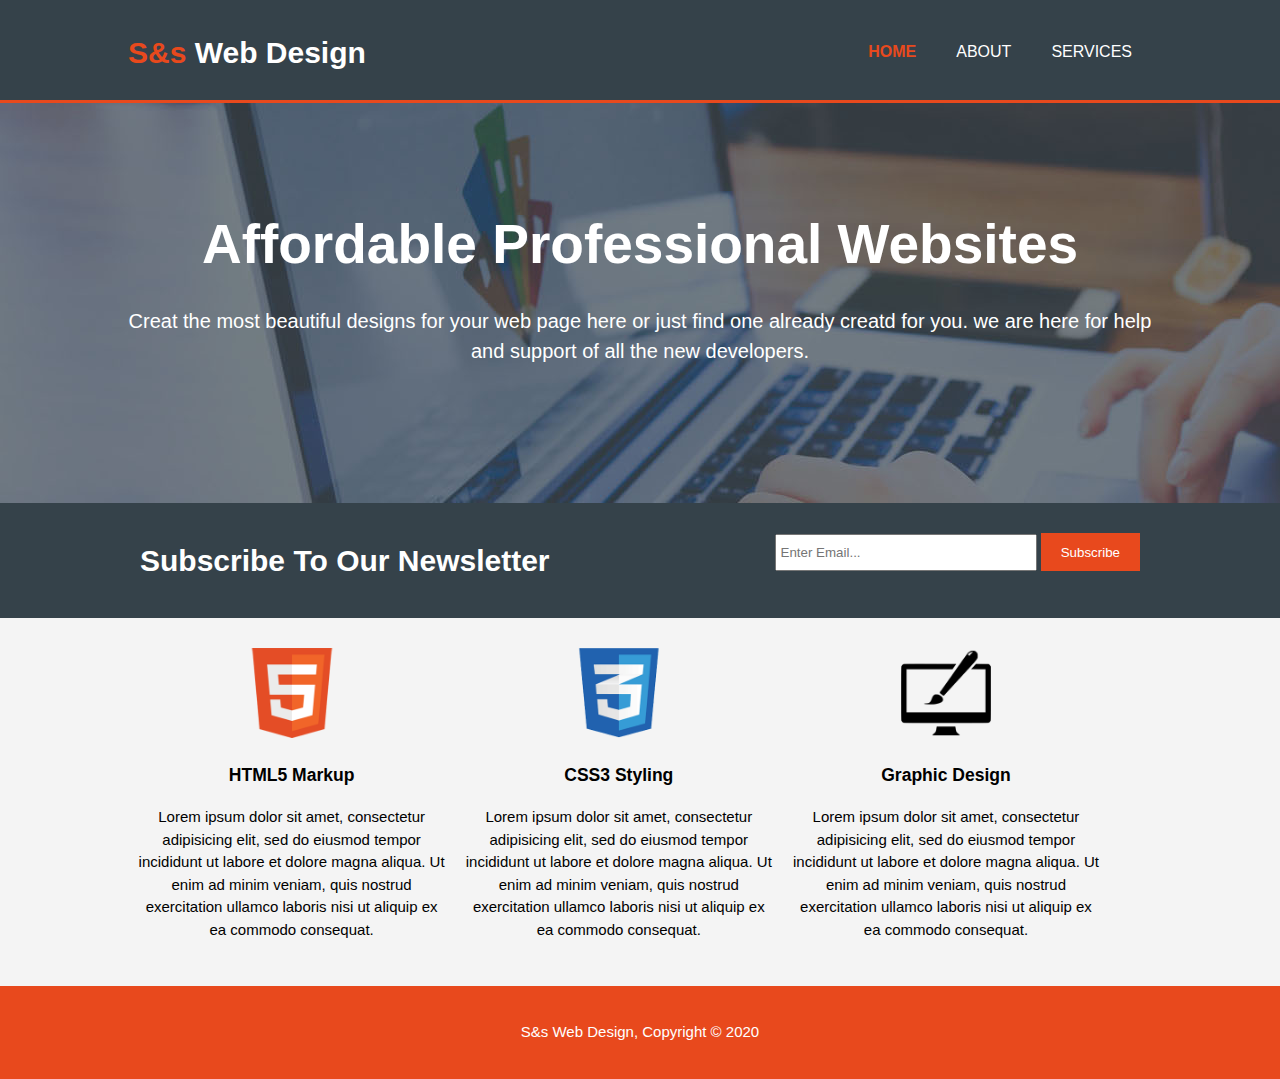
<file: acme/index.html>
<!DOCTYPE html>
<html lang="en" dir="ltr">
  <head>
    <meta charset="utf-8">
    <meta name="viewport" content="width=width-device">
    <meta name="description" content="Affordable and professional web design">
    <meta name="keywords" content="web design, Afordable web design,professional web design">
    <meta name="author" content="sadaf sayed">
    <title>S&s Website Design | Welcome</title>
    <link rel="stylesheet" href="./css/style.css">
  </head>
  <body>
    <header>
      <div class="container">
        <div id="branding"><h1><span class="highlight">S&s</span> Web Design</h1></div>
        <nav>
          <ul>
            <li class="current"><a href="index.html">HOME</a></li>
              <li><a href="about.html">ABOUT</a></li>
                <li><a href="services.html">SERVICES</a></li>
            </ul>
          </nav>

        </div>
      </header>
      <section id="showcase">
        <div class="container">
          <h1>Affordable Professional Websites</h1>
          <p>Creat the most beautiful designs for your web page here or
            just find one already creatd for you. we are here for help and support of all the new developers.</p>
          <div>
        </section>
        <section id="newsletter">
          <div class="container">
            <h1>Subscribe To Our Newsletter</h1>
            <form>
              <input type="email" placeholder="Enter Email...">
              <button type="submit" class="button-1">Subscribe</button>
              </form>
            </div>
          </section>
          <section id="boxes">
            <div class="container">
              <div class="box">
                <img src="./img/logo_html.png">
                <h3>HTML5 Markup</h3>
                <p>Lorem ipsum dolor sit amet, consectetur adipisicing elit, sed do eiusmod tempor incididunt ut labore et dolore magna aliqua.
                   Ut enim ad minim veniam, quis nostrud exercitation ullamco laboris nisi ut aliquip ex ea commodo consequat.</p>
                </div>
                <div class="box">
                    <img src="./img/logo_css.png">
                  <h3>CSS3 Styling</h3>
                  <p>Lorem ipsum dolor sit amet, consectetur adipisicing elit, sed do eiusmod tempor incididunt ut labore et dolore magna aliqua.
                     Ut enim ad minim veniam, quis nostrud exercitation ullamco laboris nisi ut aliquip ex ea commodo consequat.</p>
                  </div>
                  <div class="box">
                      <img src="./img/logo_brush.png">
                    <h3>Graphic Design</h3>
                    <p>Lorem ipsum dolor sit amet, consectetur adipisicing elit, sed do eiusmod tempor incididunt ut labore et dolore magna aliqua.
                       Ut enim ad minim veniam, quis nostrud exercitation ullamco laboris nisi ut aliquip ex ea commodo consequat.</p>
                    </div>
              </div>
            </section>
            <footer>
              <p>S&s  Web Design, Copyright &copy; 2020</p>
              </footer>

  </body>
</html>
</file>
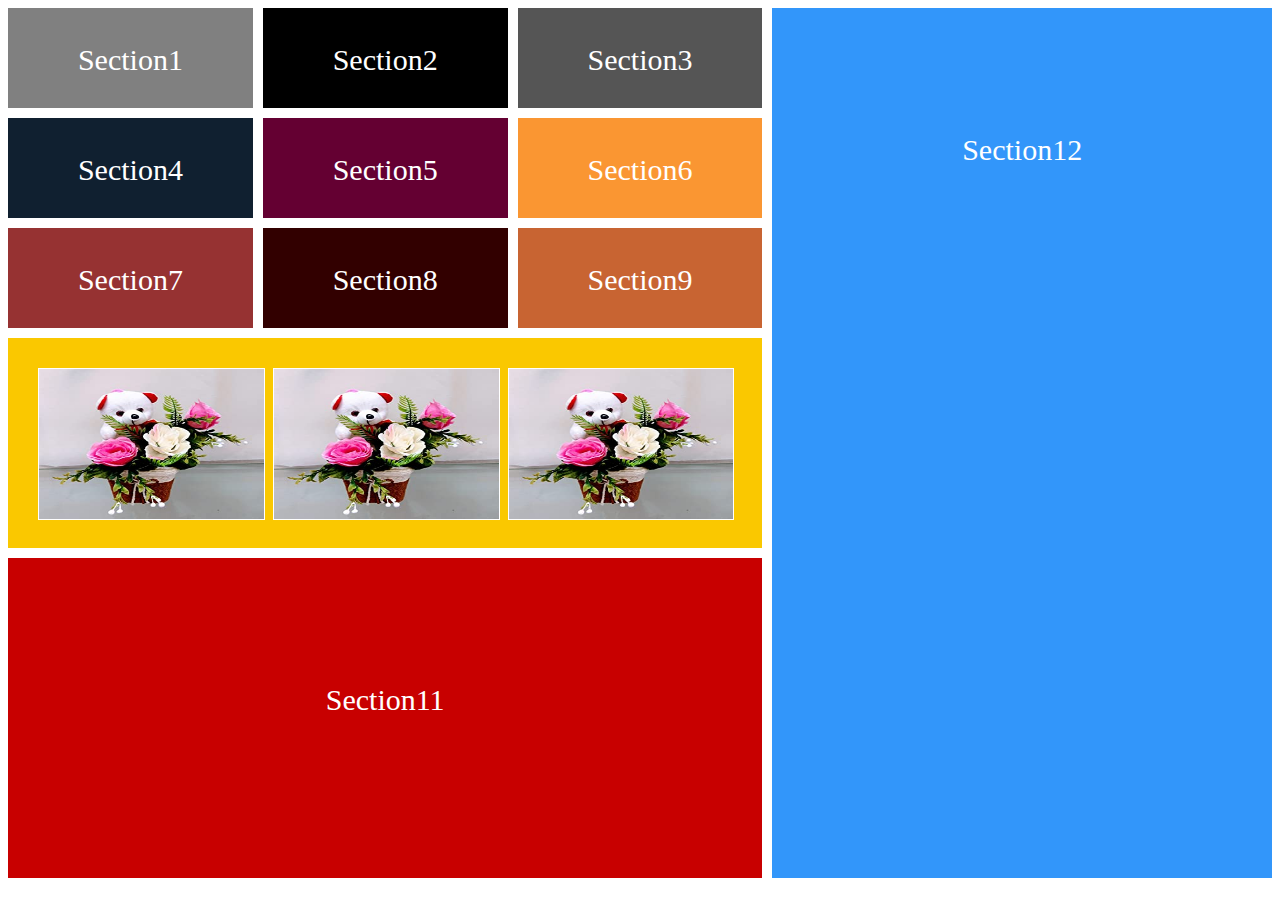
<file: css grid/index.html>
<!DOCTYPE html>
<html lang="en">
<head>
    <meta charset="UTF-8">
    <meta name="viewport" content="width=device-width, initial-scale=1.0">
    <link rel="stylesheet" type="text/css" href="style.css">
    <title>Document</title>
</head>
<body>
    <div class="container-grid">
        <div class="section1">Section1</div>
        <div class="section2">Section2</div>
        <div class="section3">Section3</div>
        <div class="section4">Section4</div>
        <div class="section5">Section5</div>
        <div class="section6">Section6</div>
        <div class="section7">Section7</div>
        <div class="section8">Section8</div>
        <div class="section9">Section9</div>
        <div class="section10">
            <div class="nestedgrid">
                <img src="teddy.jpg" >
                <img src="teddy.jpg" >
                <img src="teddy.jpg" >
                
            </div>
        </div>
        <div class="section11">Section11</div>
        <div class="section12">Section12</div>

        
    </div>
    
</body>
</html>
</file>
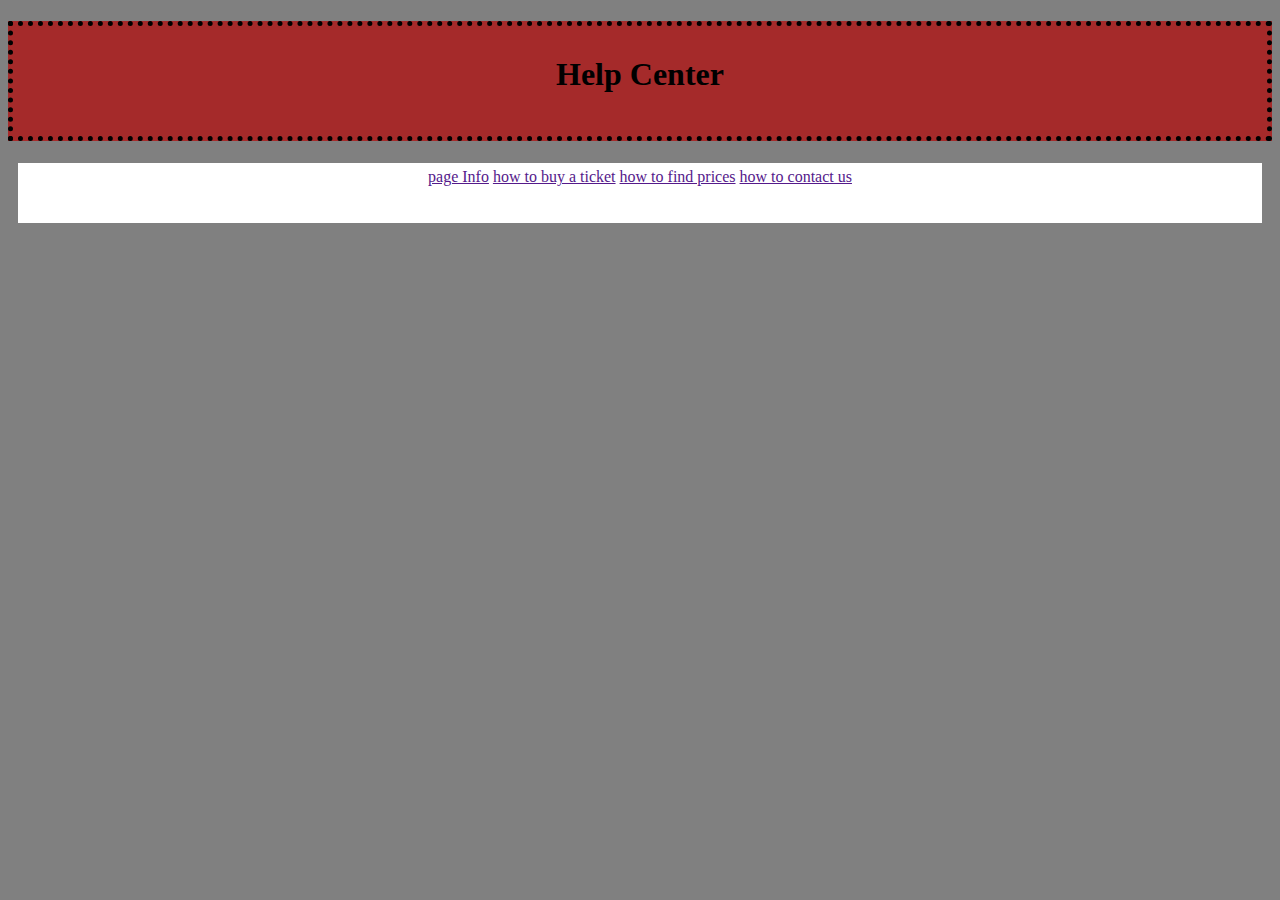
<file: help/index.html>
<!DOCTYPE html>
<html>
<head>
	<link type="text/css" rel="stylesheet" href="stylesheet.css">
  
  </head>
  <body>
  <h1> Help Center </h1>
  <div id="navbar">
      <ul>
          <li><a href="">page Info</a></li>
          <li><a href="">how to buy a ticket</a></li>
          <li><a href="">how to find prices</a></li>
          <li><a href="">how to contact us</a></li>
      </ul>
  </div>
  


















  </body>
  </html>
</file>
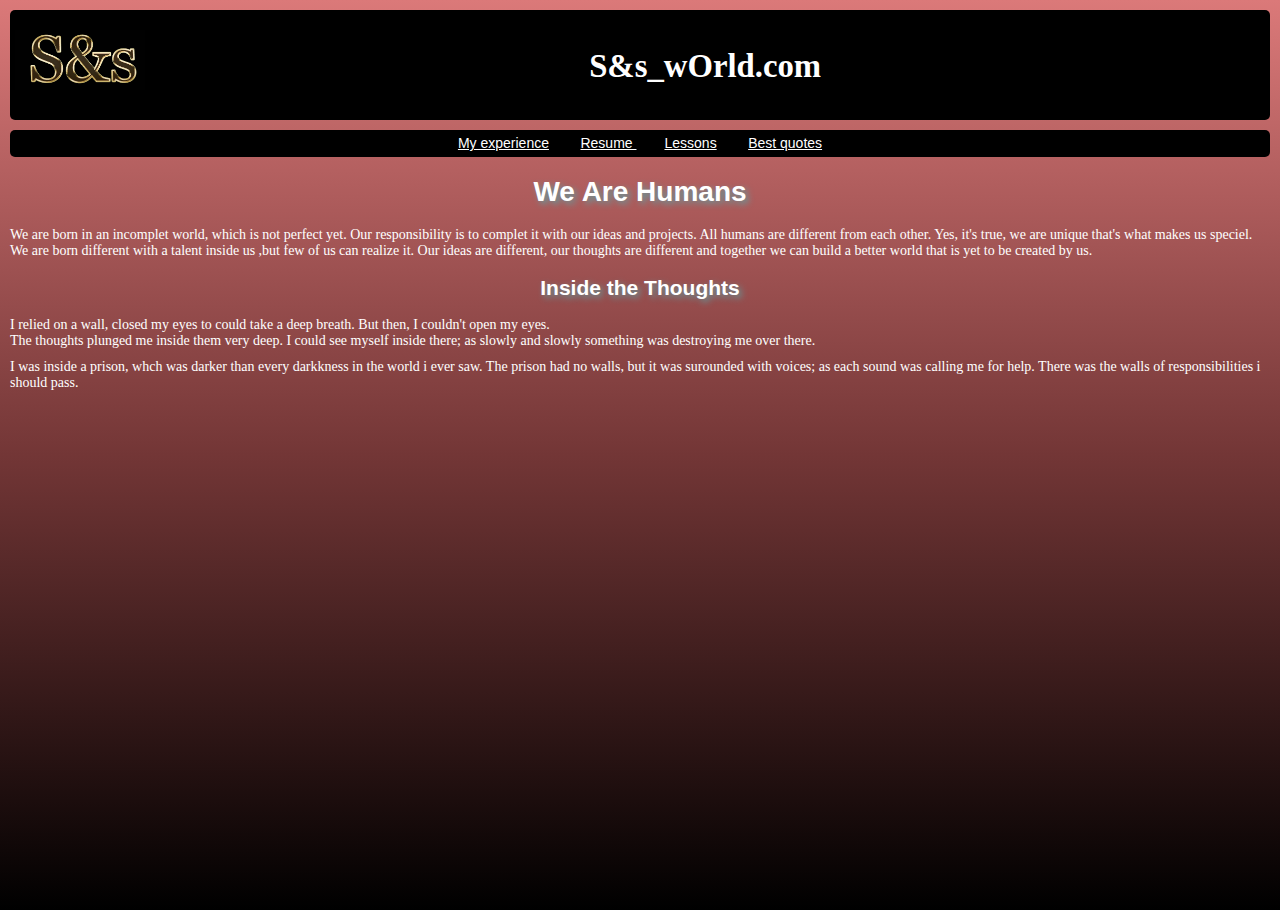
<file: my dream/index.html>
<!DOCTYPE html>
<html>
<title> My World </title>
<head>
  <link type="text/css" rel="stylesheet" href="stylesheet.css">
  </head>

  <body>
    <div id="header">
      <img src="hg.jpg" height="60px">

     
    <h3> S&s_wOrld.com </h3>
    </div>
    
  	
  
  		<div id="navbar">
  			<ul>
  				<li><a href=""> My experience</a> </li>
  				<li><a href=""> Resume </a></li>
  				<li><a href=""> Lessons</a> </li>
  				<li><a href=""> Best quotes</a> </li>
  			</ul>

  		</div>
  	
    <section>
    <h1> We Are Humans </h1>
    
    <div id="navbar">
      </div>
      <div class="para1">
        <p> 
          We are born in an incomplet world, which is not perfect yet. Our responsibility is to complet it with our ideas and projects.
          All humans are different from each other. Yes, it's true, we are unique that's what makes us speciel. 
          We are born different with a talent inside us ,but few of us can realize it. Our ideas are different, our thoughts are different and together we can build a better world that is yet to be created by us.  

         
        
        </p>
        </div>
        <h2> Inside the Thoughts </h2>
        <div class="para2">
        	<p>
        		I relied on a wall, closed my eyes to could take a deep breath. 
        		But then, I couldn't open my eyes. <br>
            The thoughts plunged me inside them very deep. I could see myself inside there; as slowly
             and slowly something was destroying me over there. 

          </p>

          <p>
            I was inside a prison, whch was darker than every darkkness in the world i ever saw. The prison had no walls, but it was surounded
            with voices; as each sound was calling me for help. There was the walls of responsibilities i should pass.

          </p>
        </div>

        












      </section>

    </body>
    </html>
</file>
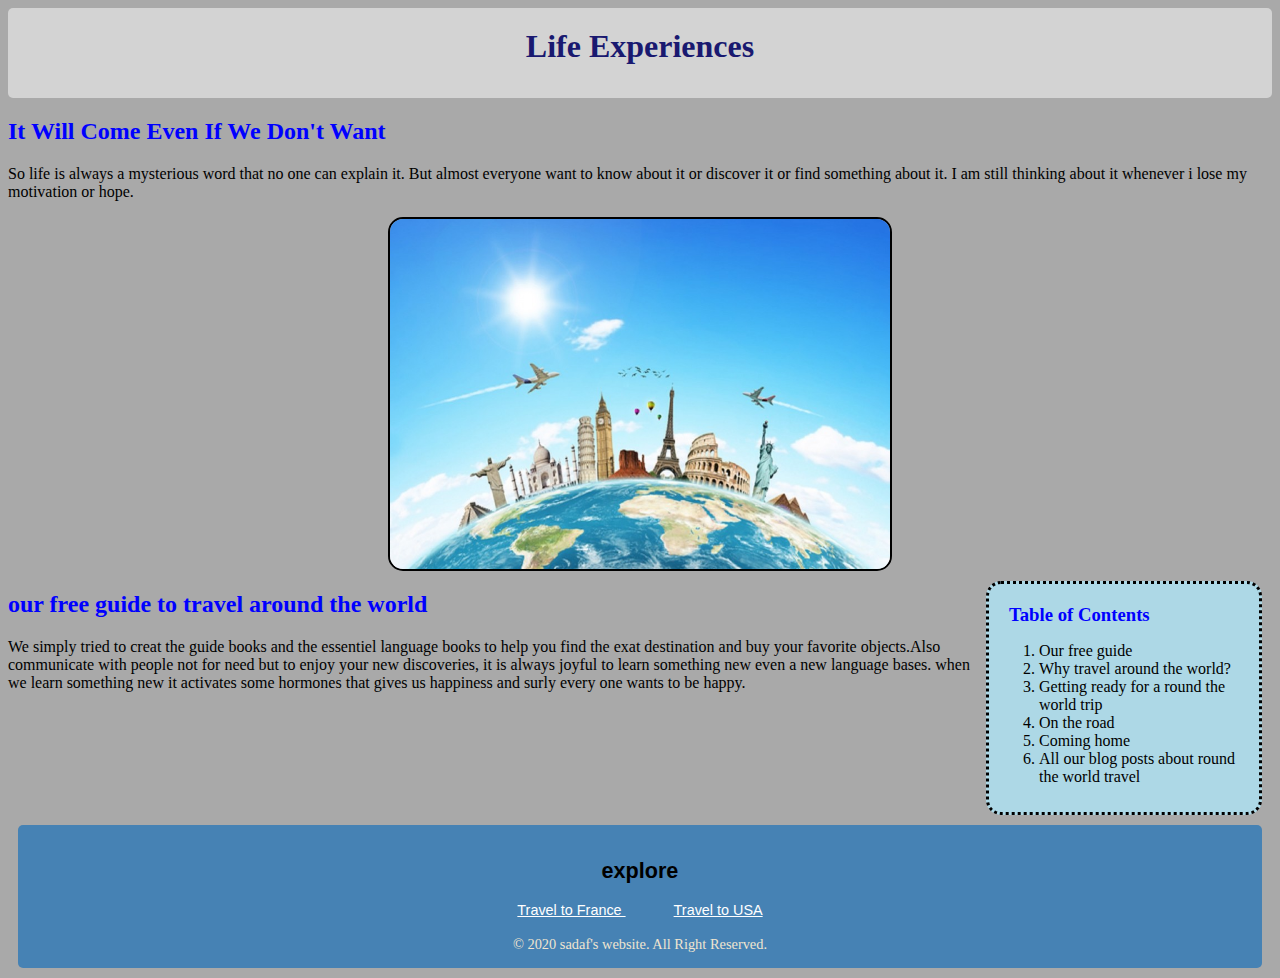
<file: my site/index.html>
<!DOCTYPE html>
 <html>
  <head>
    <link rel="stylesheet" type="text/css" href="style.css">
    <title> Life Experiences </title>
  <head>
    <body >



    <h1> Life Experiences </h1>

    <h2> It Will Come Even If We Don't Want </h2>
<p> So life is always a mysterious word that no one can explain it. But almost everyone want to know about it
or discover it or find something about it.
I am still thinking about it whenever i lose my motivation or hope.  </p>

          <img  class="imagebar" src="TW.jpg" width="500"    height="350">


          <div class="table">
          <h3 style="color:blue"> Table of Contents </h3>
          <ol>
            <li> Our free guide  </li>
            <li> Why travel around the world? </li>
            <li>Getting ready for a round the world trip  </li>
            <li>  On the road</li>
            <li> Coming home  </li>
            <li>  All our blog posts about round the world travel</li>
          </ol>
        </div>
          <h2> our free guide to travel around the world</h2>
          <p> We simply tried to creat the guide books and the essentiel language books to help you find the
            exat destination and buy your favorite objects.Also communicate with people not for need but to enjoy your new
            discoveries, it is always joyful to learn something new even a new language bases. when we learn something new it
            activates some hormones that gives us happiness and surly every one wants to be happy.
            </p>
            <div class="footer">
<h2> explore </h2>
<a href="https://www.lonelyplanet.com/france/paris"> Travel to France </a>

<a href="https://www.visittheusa.fr/"> Travel to USA </a>
<br>
<br>
&copy; 2020 sadaf's website. All Right Reserved.
</div>




















    </body>






    <html>
</file>
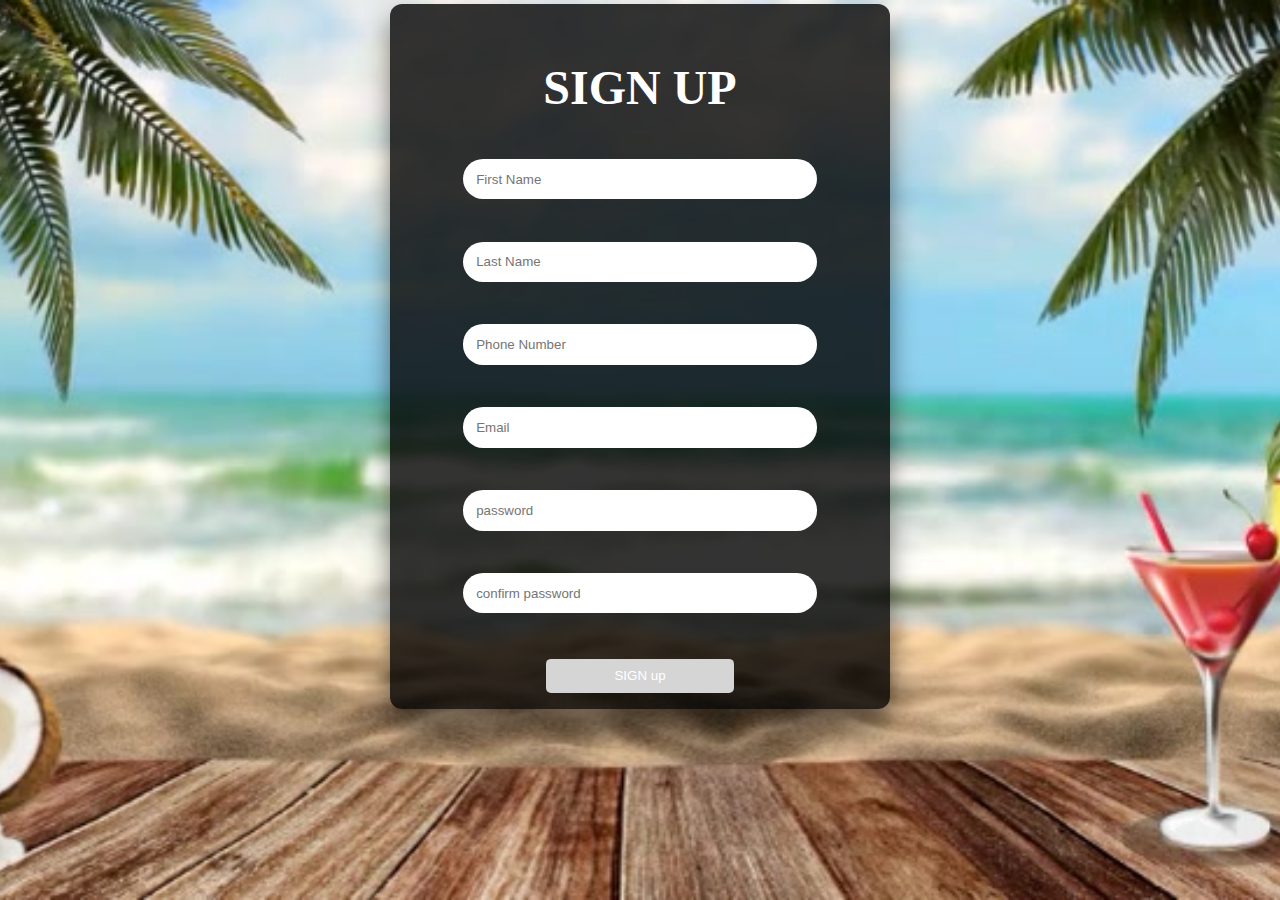
<file: sign up form/index.html>
<!DOCTYPE html>
<html>
<head>
<title> Sign Up Form  </title>
 <link type="text/css" rel="stylesheet" href="stylesheet.css">
<meta charset="UTF-8">
<meta name="viewport" content="width=device-with, initial-scale=1.0">

</head>
<body>
<div class="container">
  <h2>SIGN UP </h2>
  <form action="">
    <input type="text"  placeholder="First Name"><br><br>
    <input type="text" placeholder="Last Name"><br><br>
    <input type="number" placeholder="Phone Number"><br><br>
    <input type="email" placeholder="Email"><br><br>
    <input type="password" placeholder="password"><br><br>
    <input type="password" placeholder="confirm password"><br><br>
    <button>SIGN up</button>
  </for,
  m>


</body>
</html>
</file>
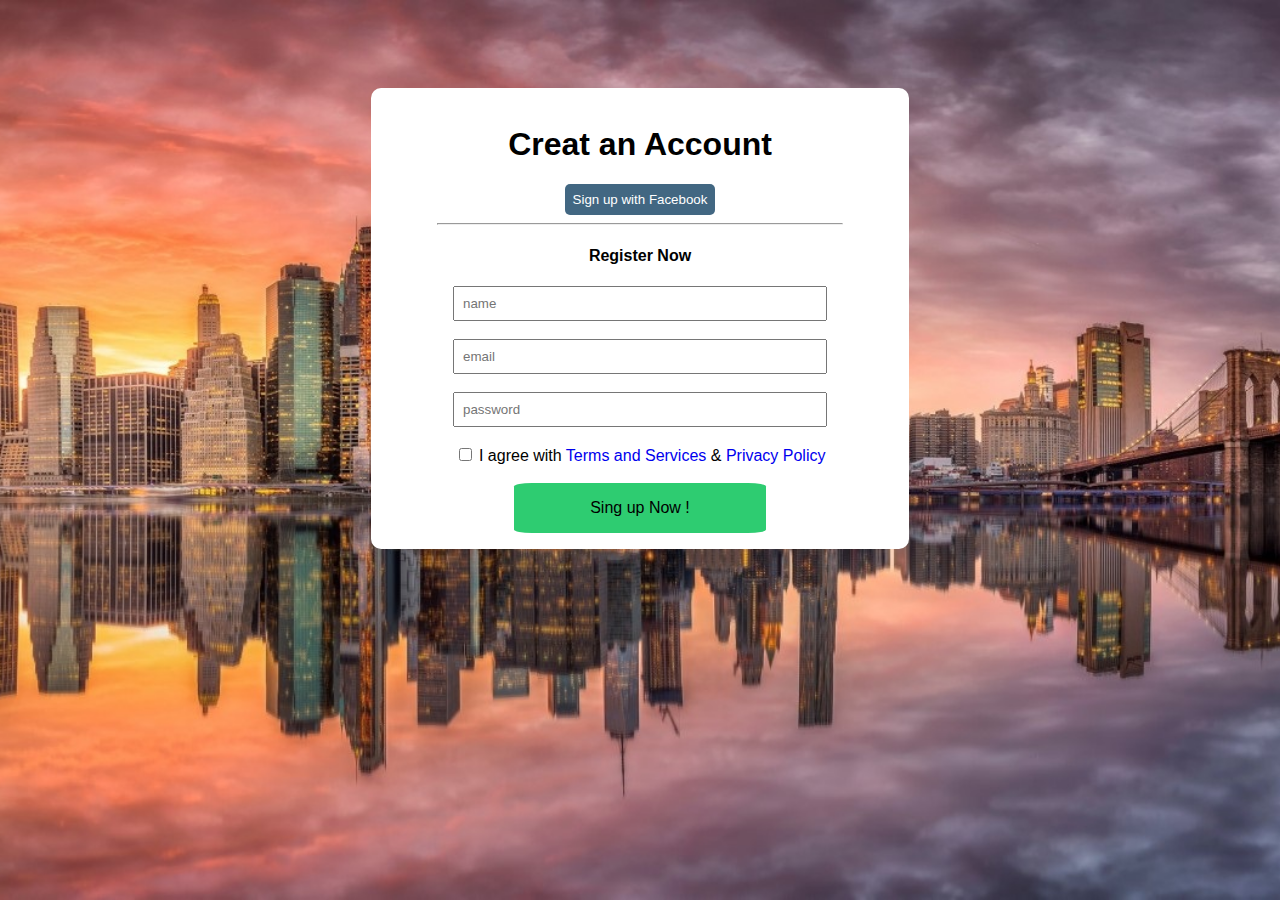
<file: signup/index.html>
<!DOCTYPE html>
<html>
<head>
	<title> The moving train </title>
      <meta charset="UTF-8">
	<link type="text/css" rel="stylesheet" href="style.css"/>
</head>
<body>
	<div class="container">
		<h1>Creat an Account</h1>
		<a href="doublicat/fake.html">
			<button class="fb">Sign up with Facebook</button>
		</a>
		<br>
		<hr>
		<h4> Register Now </h4>
		<form action="">
			<input type="text" placeholder="name"><br><br>
			<input type="email" placeholder="email"><br><br>
			<input type="password" placeholder="password"><br><br>
			<input type="checkbox"> I agree with <a href="#"> Terms and Services </a> & <a href="#"> Privacy Policy </a><br> <br>
			
			<button class="btn"> Sing up Now !</button>
		</form>



	</div>




























	</body>
	</html>
</file>
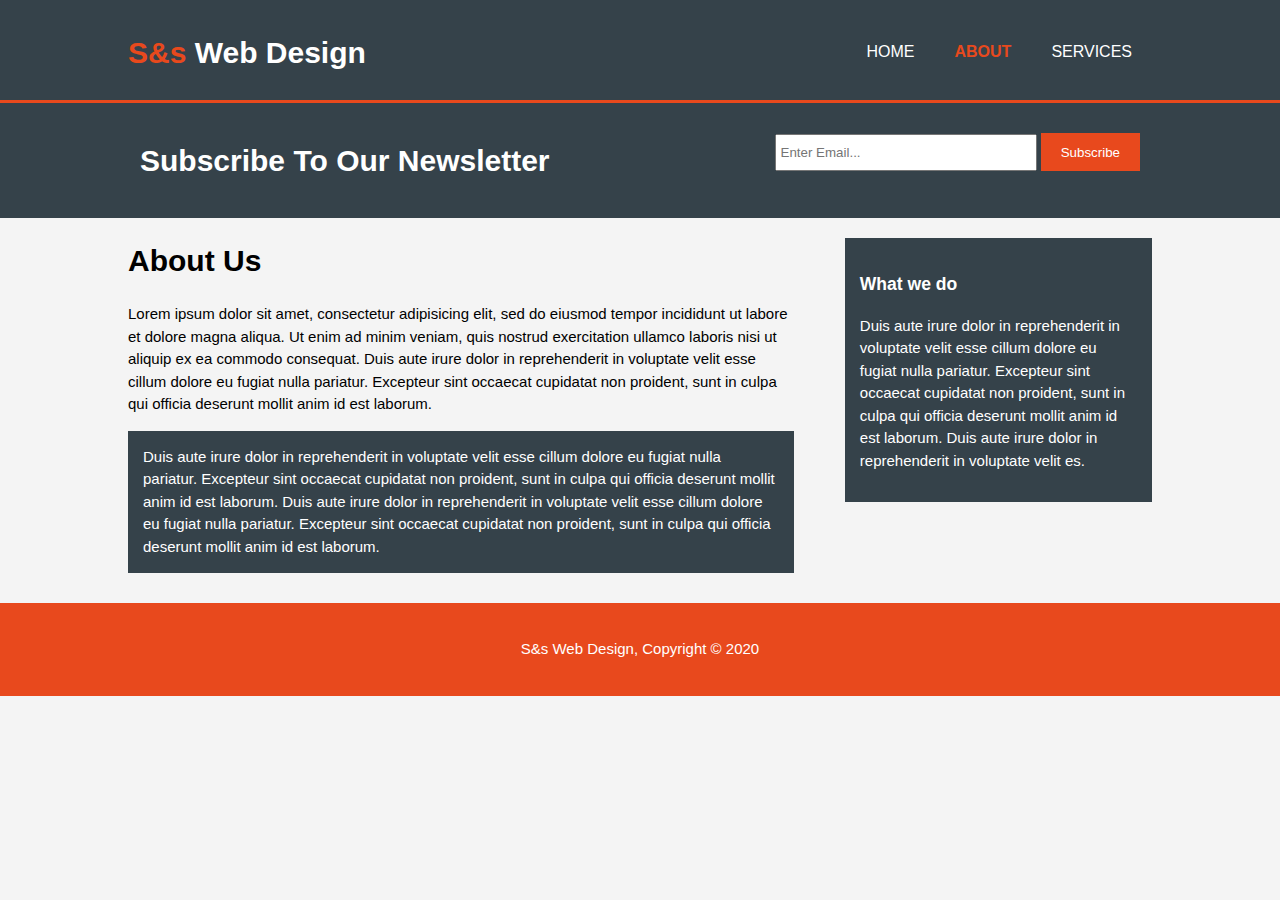
<file: acme/about.html>
<!DOCTYPE html>
<html lang="en" dir="ltr">
  <head>
    <meta charset="utf-8">
    <meta name="viewport" content="width=width-device">
    <meta name="description" content="Affordable and professional web design">
    <meta name="keywords" content="web design, Afordable web design,professional web design">
    <meta name="author" content="sadaf sayed">
    <title>Acme Website Design | About</title>
    <link rel="stylesheet" href="./css/style.css">
  </head>
  <body>
    <header>
      <div class="container">
        <div id="branding"><h1><span class="highlight">S&s</span> Web Design</h1></div>
        <nav>
          <ul>
            <li><a href="index.html">HOME</a></li>
              <li  class="current"><a href="about.html">ABOUT</a></li>
                <li><a href="services.html">SERVICES</a></li>
            </ul>
          </nav>

        </div>
      </header>

        <section id="newsletter">
          <div class="container">
            <h1>Subscribe To Our Newsletter</h1>
            <form>
              <input type="email" placeholder="Enter Email...">
              <button type="submit" class="button-1">Subscribe</button>
              </form>
            </div>
          </section>
          <section id="main">
            <div class="container">
            <artical id="main-col">
              <h1 class="page-title">About Us</h1>
              <p>Lorem ipsum dolor sit amet, consectetur adipisicing elit, sed do eiusmod tempor incididunt ut labore et dolore magna aliqua.
                 Ut enim ad minim veniam, quis nostrud exercitation ullamco laboris nisi ut aliquip ex ea commodo consequat. Duis aute irure dolor in reprehenderit in voluptate velit esse cillum dolore eu fugiat nulla pariatur.
                  Excepteur sint occaecat cupidatat non proident, sunt in culpa qui officia deserunt mollit anim id est laborum. </p>
                <p class="dark"> Duis aute irure dolor in reprehenderit in voluptate velit esse cillum dolore eu fugiat nulla pariatur.
                 Excepteur sint occaecat cupidatat non proident, sunt in culpa qui officia deserunt mollit anim id est laborum.
                 Duis aute irure dolor in reprehenderit in voluptate velit esse cillum dolore eu fugiat nulla pariatur.
                 Excepteur sint occaecat cupidatat non proident, sunt in culpa qui officia deserunt mollit anim id est laborum.</p>
              </artical>
              <aside id="sidebar">
                <div class="dark">

                <h3>What we do</h3>
                <p>Duis aute irure dolor in reprehenderit in voluptate velit esse cillum dolore eu fugiat nulla pariatur.
                 Excepteur sint occaecat cupidatat non proident, sunt in culpa qui officia deserunt mollit anim id est laborum.
                 Duis aute irure dolor in reprehenderit in voluptate velit es.</p>

             </div>
              </aside>
              </div>
            </section>
            <footer>
              <p> S&s  Web Design, Copyright &copy; 2020</p>
              </footer>

  </body>
</html>
</file>
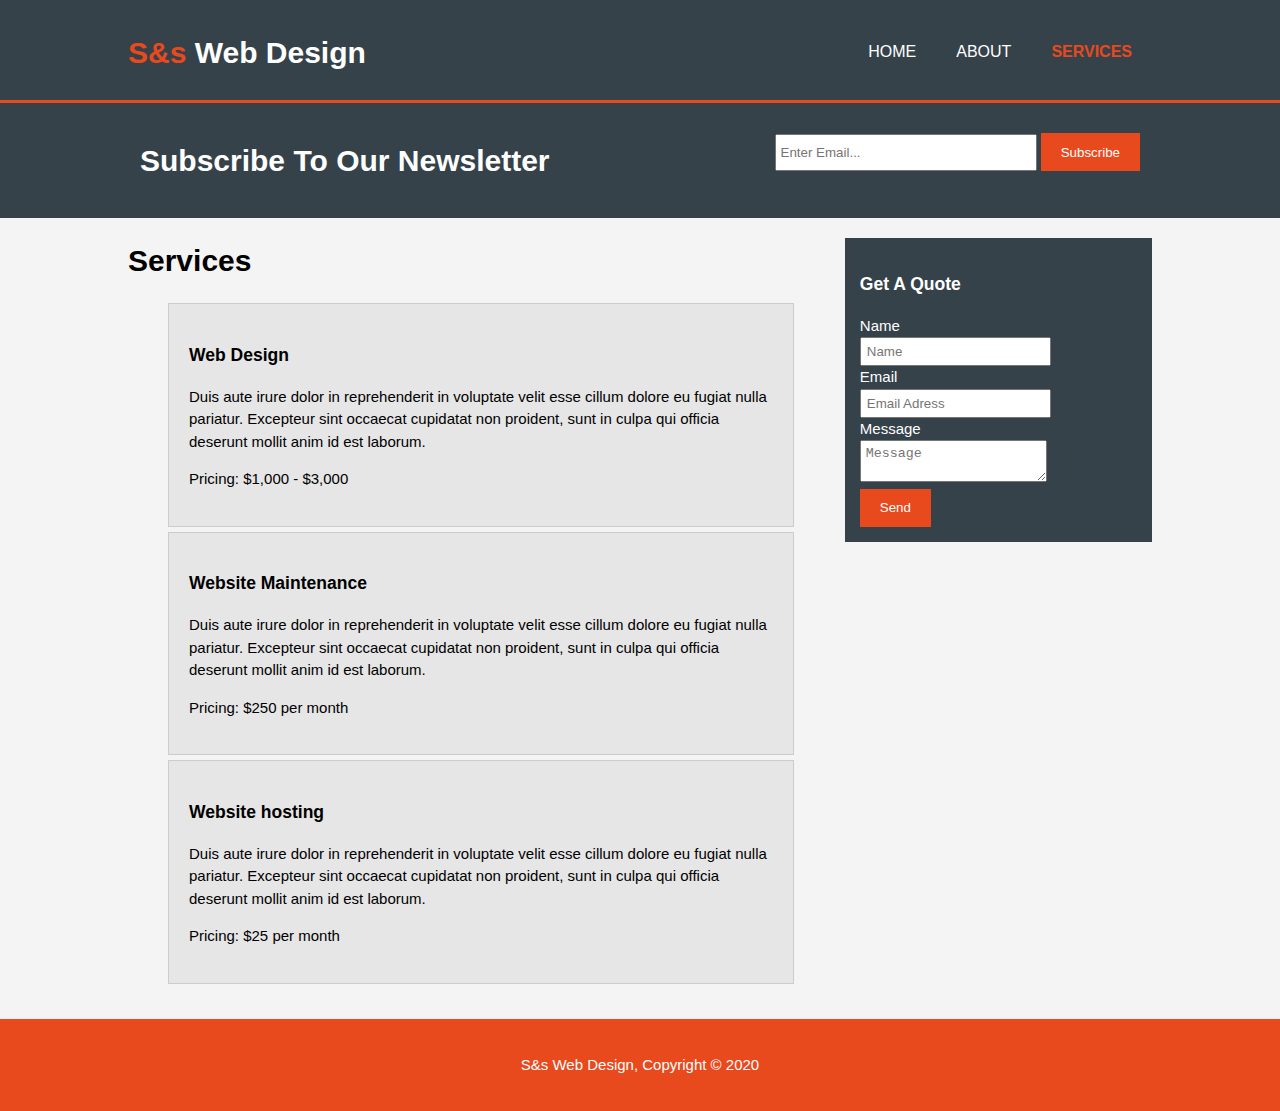
<file: acme/services.html>
<!DOCTYPE html>
<html lang="en" dir="ltr">
  <head>
    <meta charset="utf-8">
    <meta name="viewport" content="width=width-device">
    <meta name="description" content="Affordable and professional web design">
    <meta name="keywords" content="web design, Afordable web design,professional web design">
    <meta name="author" content="sadaf sayed">
    <title>Acme Website Design | Services</title>
    <link rel="stylesheet" href="./css/style.css">
  </head>
  <body>
    <header>
      <div class="container">
        <div id="branding"><h1><span class="highlight">S&s</span> Web Design</h1></div>
        <nav>
          <ul>
            <li><a href="index.html">HOME</a></li>
              <li><a href="about.html">ABOUT</a></li>
                <li  class="current"><a href="services.html">SERVICES</a></li>
            </ul>
          </nav>

        </div>
      </header>

        <section id="newsletter">
          <div class="container">
            <h1>Subscribe To Our Newsletter</h1>
            <form>
              <input type="email" placeholder="Enter Email...">
              <button type="submit" class="button-1">Subscribe</button>
              </form>
            </div>
          </section>
          <section id="main">
            <div class="container">
            <artical id="main-col">
              <h1 class="page-title">Services</h1>
               <ul id="services">
                 <li>
                   <h3>Web Design</h3>
                   <p>Duis aute irure dolor in reprehenderit in voluptate velit esse cillum dolore eu fugiat nulla pariatur.
                    Excepteur sint occaecat cupidatat non proident, sunt in culpa qui officia deserunt mollit anim id est laborum.</p>
                    <p>Pricing: $1,000 - $3,000</p>
                   </li>
                   <li>
                     <h3>Website Maintenance</h3>
                     <p>Duis aute irure dolor in reprehenderit in voluptate velit esse cillum dolore eu fugiat nulla pariatur.
                      Excepteur sint occaecat cupidatat non proident, sunt in culpa qui officia deserunt mollit anim id est laborum.</p>
                      <p>Pricing: $250 per month</p>
                     </li>
                     <li>
                       <h3>Website hosting</h3>
                       <p>Duis aute irure dolor in reprehenderit in voluptate velit esse cillum dolore eu fugiat nulla pariatur.
                        Excepteur sint occaecat cupidatat non proident, sunt in culpa qui officia deserunt mollit anim id est laborum.</p>
                        <p>Pricing: $25 per month</p>
                       </li>
                 </ul>
              </artical>
              <aside id="sidebar">
                <div class="dark">

              <h3>Get A Quote</h3>
              <form class="quote">
                <div>
                  <label>Name</label><br>
                  <input type="text" placeholder="Name">
                </div>
                <div>
                  <label>Email</label><br>
                  <input type="email" placeholder="Email Adress">
                  </div>
                  <div>
                    <label>Message</label><br>
                    <textarea placeholder="Message"></textarea>

                  </div>
                  <button class="button-1" type="submit">Send</button>
                </form>


             </div>
              </aside>
              </div>
            </section>
            <footer>
              <p> S&s Web Design, Copyright &copy; 2020</p>
              </footer>

  </body>
</html>
</file>
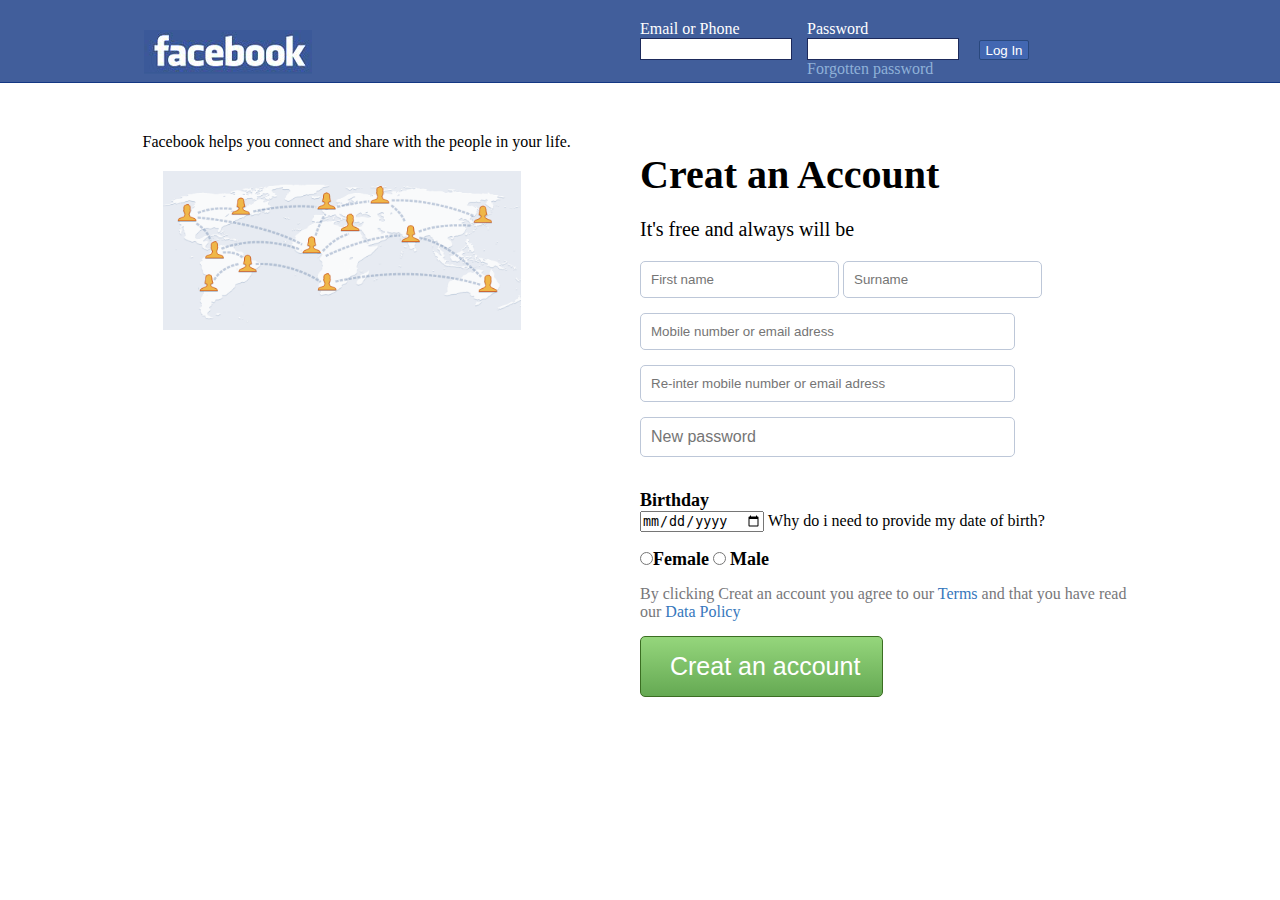
<file: signup/doublicat/fake.html>
<!DOCTYPE html>
<html>
<head>
	<title> The fb design </title>
      <meta charset="UTF-8">
	<link type="text/css" rel="stylesheet" href="style.css"/>
</head>
<body>
	<header>
		<div class="header-block">
		
		<div class="logo">
			<img src="logo.png" />
		</div>
		<div class="facebook-login">
			<div class="email">
				<label> Email or Phone </label><br>
				<input type="text" name="Email" />
			</div>
			<div class="password">
				<label> Password </label><br>
				<input type="password" name="Password" /><br>
				<a href="#"> Forgotten password</a>
			</div>
			<div class="login-button">
				<input type="submit" value="Log In" />
			</div>
		</div>
	</div>

		</header>
		
		
			<div class="content-block clearfix" >
			<div class="facebook-connect">
			</div>
			<p> Facebook helps you connect and share with the people in your life. </p>

			<img src="map.png" />
			<div class="creat-account">
				<h2> Creat an Account</h2>
				<p class="free"> It's free and always will be</p>
				<div class="account">
					<form>
						<input type="text" name="firstname" placeholder="First name" />
						<input type="text" name="surname" placeholder="Surname" /><br>

						<input class="mobile" type="text" name="mobile" placeholder="Mobile number or email adress" /><br>
						<input class="mobile" type="text" name="mobile" placeholder="Re-inter mobile number or email adress" /><br>
						<input class="mobile" type="password" name="password" placeholder="New password" /><br>
						<br>
						<label> Birthday </label><br>
						<input type="date" name="date" /> <span> Why do i need to provide my date of birth? </span><br>


						<input type="radio" name="gender" value="Female" /><label>Female</label>
						<input type="radio" name="gender" value="Male" /> <label> Male </label><br>

						<span class="by-clicking"> By clicking Creat an account you agree to our <a href="#"> Terms </a> and that you have read our <a href="#"> Data Policy </a></span>
						<br>
						<input type="submit" value=" Creat an account"/>

					</form>
				</div>
			</div>
		</div>









</body>
</html>
</file>
<file: acme/css/style.css>
body{
font-family: Arial, helvetica, sans-serif;
font-size: 15px;
line-height: 1.5;
padding: 0;
margin: 0;
background-color: #f4f4f4;

}
/*golobal*/
.container {
  width: 80%;
  margin: auto;
  overflow: hidden;
}
/*header*/
header{
  background: #35424a;
  color: #ffffff;
  padding-top: 30px;
  min-height: 70px;
  border-bottom: #e8491d  3px solid;
}
header a{
  color: #ffffff;
  text-decoration: none;
  text-transform: uppercase;
  font-size: 16px;
}
header ul{
  padding:0;
  margin:0;
}
header li{
  float: left;
  display: inline;
  padding: 0 20px 0 20px;
}
header #branding{
  float: left;

}
header #branding h1{
  margin: 0;
}
header nav{
  float: right;
  margin-top: 10px;
}
header .highlight, header .current a{
  color: #e8491d;
  font-weight: bold;

}
header a:hover{
  color:#cccccc;
  font-weight: bold;
}

/*showcase*/
#showcase{
  min-height: 400px;
  background: url('../img/showcase.jpg') no-repeat 0 -400px;
  text-align: center;
  color: #fff;
}
#showcase h1{
  margin-top:100px;
  font-size:55px;
  margin-bottom: 10px;
}
#showcase p{
  font-size: 20px;
}
/*newletter*/
#newsletter{
  padding: 15px;
  color: #fff;
  background-color: #35424a;
}
#newsletter h1{
  float: left;
}
#newsletter form{
  float:right;
  margin-top:15px;
}
#newsletter input[type="email"]{
  padding: 4px;
  height:25px;
  width: 250px;
}
.button-1{
  height: 38px;
  background: #e8491d;
  border: 0;
  padding-left: 20px;
  padding-right:20px;
  color:#fff;
}
/*boxes*/
#boxes{
  margin-top: 20px;
}
#boxes .box{
  float:left;
  text-align: center;
  width: 30%;
  padding: 10px;
}
#boxes .box img{
  width: 90px;
}
/*sidebar*/
 aside#sidebar {
   float: right;
   width: 30%;
   margin-top: 10px;
 }
 aside#sidebar .quote input, aside#sidebar .quote textarea {
   with:90%;
   padding:5px;

 }
 /*main-col*/
 artical#main-col{
   float:left;
   width: 65%;
 }
 .dark{
   padding: 15px;
   background: #35424a;
   color: #fff;
   margin-top: 10px;
   margin-bottom: 10px;
 }
/*services*/
ul#services li{
  list-style:none;
  padding:20px;
  border: #cccccc 1px solid;
  margin-bottom: 5px;
  background: #e6e6e6;

}
footer{
  padding: 20px;
  margin-top: 20px;
  color: #fff;
  background-color: #e8491d;
  text-align: center;
}
/*media QUERIES*/
@media(max-width: 768px){
  header #branding,
  header nav,
  header nav li,
  #nesletter h1,
  #newsletter form,
  #boxes .box,
  artical#main-col,
  aside#sidebar {
    ffloat:none;
    text-align:center;
    width:100%;
  }
  header{
    padding-bottom:20px;
  }
  #showcase h1{
    margin-top:40px;

  }
  #newsletter button, .quote button{
    display:block;
    width: 100%;
  }
  #newsletter form input[type="email"], .quote input, .quote textarea{
    width:100%;
    margin-bottom: 5px;
  }
}
</file>
<file: css grid/style.css>
.container-grid {
    display: grid;
    /*grid-template-columns: auto auto auto;*/
    grid-template-columns: repeat(5,1fr);
    grid-gap: 10px;
    /*grid-template-rows: 100px 100px 100px 100px 100px;*/
    grid-auto-rows: 100px;

}
.nestedgrid {
    display: grid;
    grid-template-columns: repeat(3, 1fr);
    grid-gap: 10px;
    grid-auto-rows: 150px;
}
img {
    border: 1px solid #fff;
    width: 100%;
    height: 100%;
}
.section1 {
    grid-column: 1;
    grid-row: 1;
    color: #ffffff;
    background-color: #808080;
    text-align: center;
    font-size: 30px;
    padding: 35px;

}
.section2 {
    grid-column: 2;
    grid-row: 1;
    color: #ffffff;
    background-color: #000000;
    text-align: center;
    font-size: 30px;
    padding: 35px;

}
.section3 {
    grid-column: 3;
    grid-row: 1;
    color: #ffffff;
    background-color: #555;
    text-align: center;
    font-size: 30px;
    padding: 35px;

}
.section4 {
    grid-column: 1;
    grid-row: 2;
    color: #ffffff;
    background-color: #102030;
    text-align: center;
    font-size: 30px;
    padding: 35px;

}
.section5 {
    grid-column: 2;
    grid-row: 2;
    color: #ffffff;
    background-color: #640032;
    text-align: center;
    font-size: 30px;
    padding: 35px;

}
.section6 {
    grid-column: 3;
    grid-row: 2;
    color: #ffffff;
    background-color: #fa9632;
    text-align: center;
    font-size: 30px;
    padding: 35px;

}
.section7 {
    grid-column: 1;
    grid-row: 3;
    color: #ffffff;
    background-color: #963232;
    text-align: center;
    font-size: 30px;
    padding: 35px;

}
.section8 {
    grid-column: 2;
    grid-row: 3;
    color: #ffffff;
    background-color: #320000;
    text-align: center;
    font-size: 30px;
    padding: 35px;

}
.section9 {
    grid-column: 3;
    grid-row: 3;
    color: #ffffff;
    background-color: #c86432;
    text-align: center;
    font-size: 30px;
    padding: 35px;

}
.section10 {
    grid-column: 1 / 4;
    grid-row: 4 / 6 ; 
    color: #ffffff;
    background-color: #fac800;
    text-align: center;
    font-size: 30px;
    padding: 30px;

}
.section11 {
    grid-column: 1 / 4;
    grid-row: 6 / 9 ; 
    color: #ffffff;
    background-color: #c80000;
    text-align: center;
    font-size: 30px;
    padding: 125px;

}
.section12 {
    grid-column: 4 / 6;
    grid-row: 1 / 9 ; 
    color: #ffffff;
    background-color: #3296fa;
    text-align: center;
    font-size: 30px;
    padding: 125px;

}
</file>
<file: help/stylesheet.css>
body{
    background-color: #808080;
   
}
h1{
    color: #000000;
    text-shadow: blueviolet 5px;
    text-align: center;
    height: 80px;
    background-color: brown;
    padding-top: 30px;
    border: dotted black 5px;
}
#navbar ul {
    height: 50px;
    background-color: #ffffff;
    text-align: center;
   
   margin: 10px;
    padding: 5px;
    list-style-type: none;

}
#navbar li {
    display: inline;
}
</file>
<file: my dream/stylesheet.css>
body {
height: 100vh;
width: 100%;
font-family: verdana, serif;
color: white;
background-image: linear-gradient(rgb(219, 121, 121),rgba(85, 11, 11, 0.822), black);
margin: 0px;
font-family: verdana, georgia, serif;
font-size: 14px;
}
#header{
  text-align: center;
  font-size: 2em;
  height: 100px;
  background-color: #000;
  margin: 10px;
  padding: 5px;
  border-radius: 5px;
}
img{

  max-width: 100%;
  max-height: 100%;
  float: left;
  padding-top: 15px;
  }
  h3:hover{
    color: aquamarine;
    opacity: 1.0;
  }


h1,h2{ 
text-align: center;
text-shadow: 3px 3px 6px cadetblue;
font-family: Verdana, sans-serif;
}


p{
	margin: 10px;
}

#navbar ul{
  padding:  5px;
  list-style-type: none;
  text-align: center;
  background-color: #000;
  margin: 10px;
  border-radius: 5px;

}

#navbar ul li{
  display: inline;
}

#navbar ul li a{
  text-decoration: underline;
  font-family: Arial;
  padding: .2em 1em;
  color: #fff;
  background-color: #000;

}

#navbar ul li a:hover{
  color: #000;
  background-color: #fff;

}
</file>
<file: my site/style.css>
body{
  background-color: DarkGray;
}
h1{
  color: MidnightBlue;
  font-family: 'Balparkweiner';
  background-color: lightGray;
  border-radius: 5px;
  margin: 0px;
  height: 50px;
  text-align: center;
  padding: 20px;
  font-weight: Bold;

}
h2{
  color: blue;}

  .imagebar{
    border: black 2px solid;
    border-radius: 15px;
    display: block;
    margin-left: auto;
    margin-right: auto;
}
.imagebar:hover{
  opacity: 0.4;
}
h3{
  margin: 10px;
}

.table{
  border: dotted black;
  border-radius: 15px;
  padding: 10px;
  background-color: lightBlue;
  width: 250px;
  float: right;
  clear: both;

margin: 10px;
}
.footer
{
  background-color: steelblue;
  margin: 10px;

  clear: both;
  border-radius: 5px;
  color: #efe5d0;
  text-align: center;
  padding: 15px;
  font-size: 90%;

}
.footer ul{
padding: 5px;
text-align: center;
margin: 10px;
border-radius: 5px;
}

.footer li{
display: inline;
}

.footer a{
text-decoration: underline;
font-family: Arial;
padding: 24px;

color: #fff;


}
.footer h2{
  text-align: center;
  color: black;
  font-family: helvetica;
}
</file>
<file: sign up form/stylesheet.css>
body{
  margin: 0;
  padding: 0;
  font-family: sans-serif;
  background: url(beach.jpg)
  no-repeat center center fixed;
  background-size: cover;
}
.container{

position: absolute;
top: 2%;
left: 50%;
transform: translate(-50%, -2%);
width: 500px;
padding: 1rem;
background: rgba(0,0,0,.8);
box-sizing:border-box;
box-shadow: 0 16px 26px rgba(0,0,0,.5);
border-radius: 12px;
text-align: center;


}
.container{
  color: #fff;
  font-family: cursive;
  font-size: 2rem;
  font-weight: 100;


}
input{
  width: 70%;
  padding: 0.8rem;
  border-radius: 20px;
  border: none;
  margin: 1px;
}

button{
  width: 40%;
  padding: 0.6rem;
  background-color:#d5d5d5;
  border: none;
  border-radius: 5px;
  color: #fff;
}
</file>
<file: signup/style.css>
body{
	background: url(Newyork.jpg)
	no-repeat center center fixed;
	background-size: cover;
	font-family: sans-serif;
	

}
.container{
	width: 40%;
	margin: auto;
	overflow: hidden;
	padding: 1rem;
	background-color: #fff;
	border-radius: 10px;
	text-align: center;
	margin-top: 7%;

}
hr{
	width: 80%;

}
.fb{
	padding: 0.5rem;
	color:#fff;
	background-color: #426782;
	border: none;
	border-radius: 5px;

}
a {
text-decoration: none;
}
.container input {
	padding: 0.5rem;
	width: 70%;

}
.container input[type=checkbox]{
	width: auto;

}
.btn{
	padding: 1rem;
	background-color: #2ecc71;
	font-size: 1rem;
	width: 50%;
	border-radius: 7%;
	border: none;
}
</file>
<file: signup/doublicat/style.css>
*{ padding: 0px;
	margin: 0px;

}
header{
	background: #415e9b;
	height: 82px;
	border-bottom: 1px solid #133783;
}
.header-block {
	width: 992px;
	margin: 0 auto;
	padding-top: 20px;
}
.logo {
	width: 50%;
	float: left;

}
.facebook-login{
	width: 50%;
	float: left;
}
.logo img{
	padding-top: 10px;
	padding-bottom: 20px;
}
.header-block label{
	color: #fff;

}
.email{
	float: left;

}
.email label{
	padding bottom: 10px;
}
.email input[type="text"]{
	height: 20px;
	width: 150px;
	border: 1px solid #1d2a5b;
}
.password{
	float: left;
	margin-left: 15px;

}
.password a{
	color: #8fb1d8;
	text-decoration: none;
}
.password input[type="password"]{
	height: 20px;
	width: 150px;
    border: 1px solid #1d2a5b;

}
.password label{
	padding-bottom: 10px;
}
.login-button{
	float: left;
	margin-top: 20px;
	margin-left: 20px;
}
.login-button input[type="submit"]{
	background-color: #4267b2;
	border: 1px solid #29487d;
	border-radius: 2px;
	color: #fff;
	height: 20px;
	width: 50px;
}
/* contain background-image: linear-gradient(#d9dceb, #f8f9fb);
*/

.clearfix{
	clear: both;}
	



.content-block{
	width: 995px;
	margin: 0 auto ;
	


}
.facebook-connect{
	margin-top: 50px;
	


}
.facebook-connect p{
	color: #0e385f;
	font-size: 25px;
	font-weight: bold;

}
  .content-block img{
	margin: 20px;
}
.creat-account{
	float: right;
	width: 50%;
}
.content-container{
	
	overflow: hidden;

}
.creat-account h2{
	font-size: 40px;


}

.free{
	font-size: 20px;
	
	margin-top: 20px;
	margin-bottom: 20px;
}
.account input[type='text']{
	padding: 10px;
	border-radius: 5px;
	margin-bottom: 15px;
	border: 1px solid #bdc7d8;

}.account input[type='password']{
	
	margin-bottom: 15px;
	padding: 10px;
	font-size: 16px;
	border-radius: 5px;
	margin-left: 0px;
	border: 1px solid #bdc7d8;
	
}
.account label{
	font-weight: bold;
	font-size: 18px;
	margin-bottom: 15px;

}
.account a{
	text-decoration: none;
	color: #3677bc;

}
.account input[type='radio']{
	margin-top: 20px;
	margin-bottom: 20px;

}
.account .by-clicking{
	color: #77777a;
}

.account input[type='submit']{
	padding: 15px 22px;
	background: linear-gradient(#95d67c,#65a953);
	border: 1px solid #3b6e22;
	border-radius: 5px;
	font-size: 25px;
	color: #fff;
	margin-top: 15px;
	margin-bottom: 15px;
}
.mobile {
	width: 71% ! important;
	border: 1px solid #bdc7d8;
}
</file>
